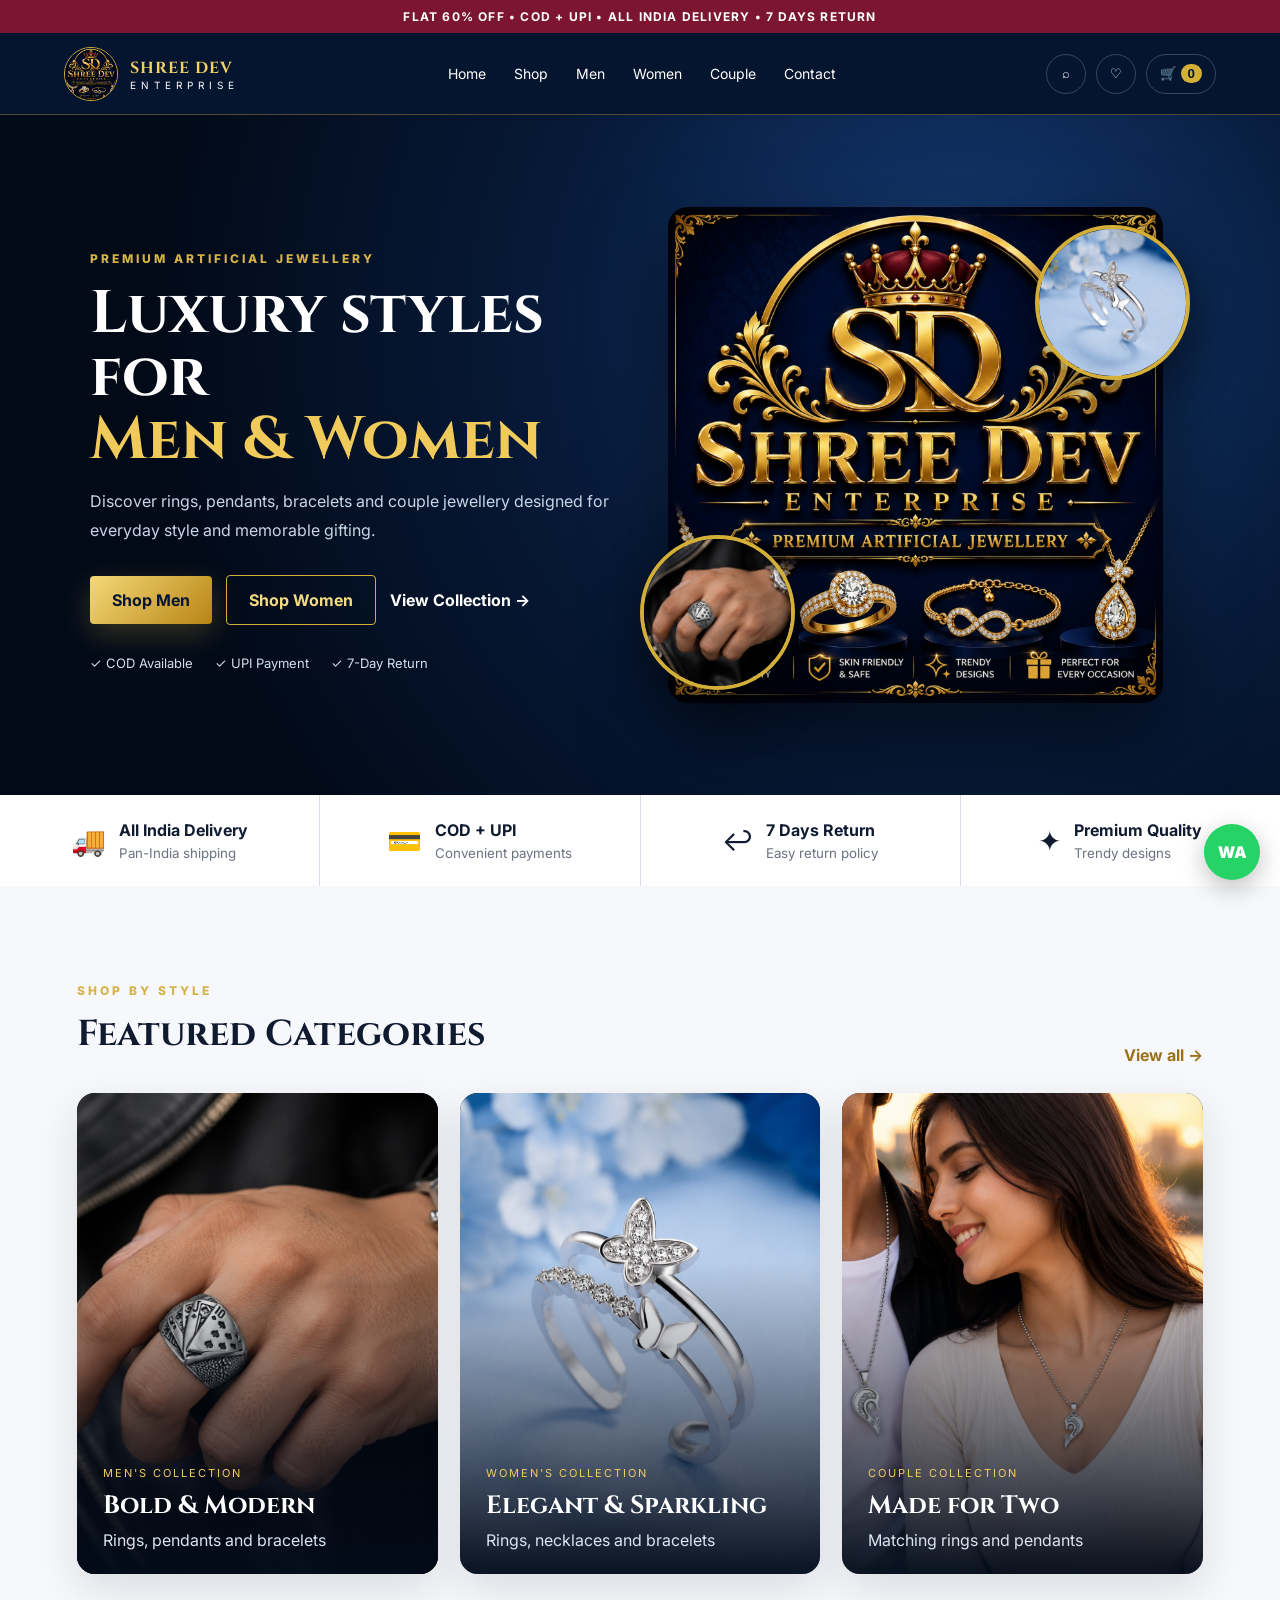
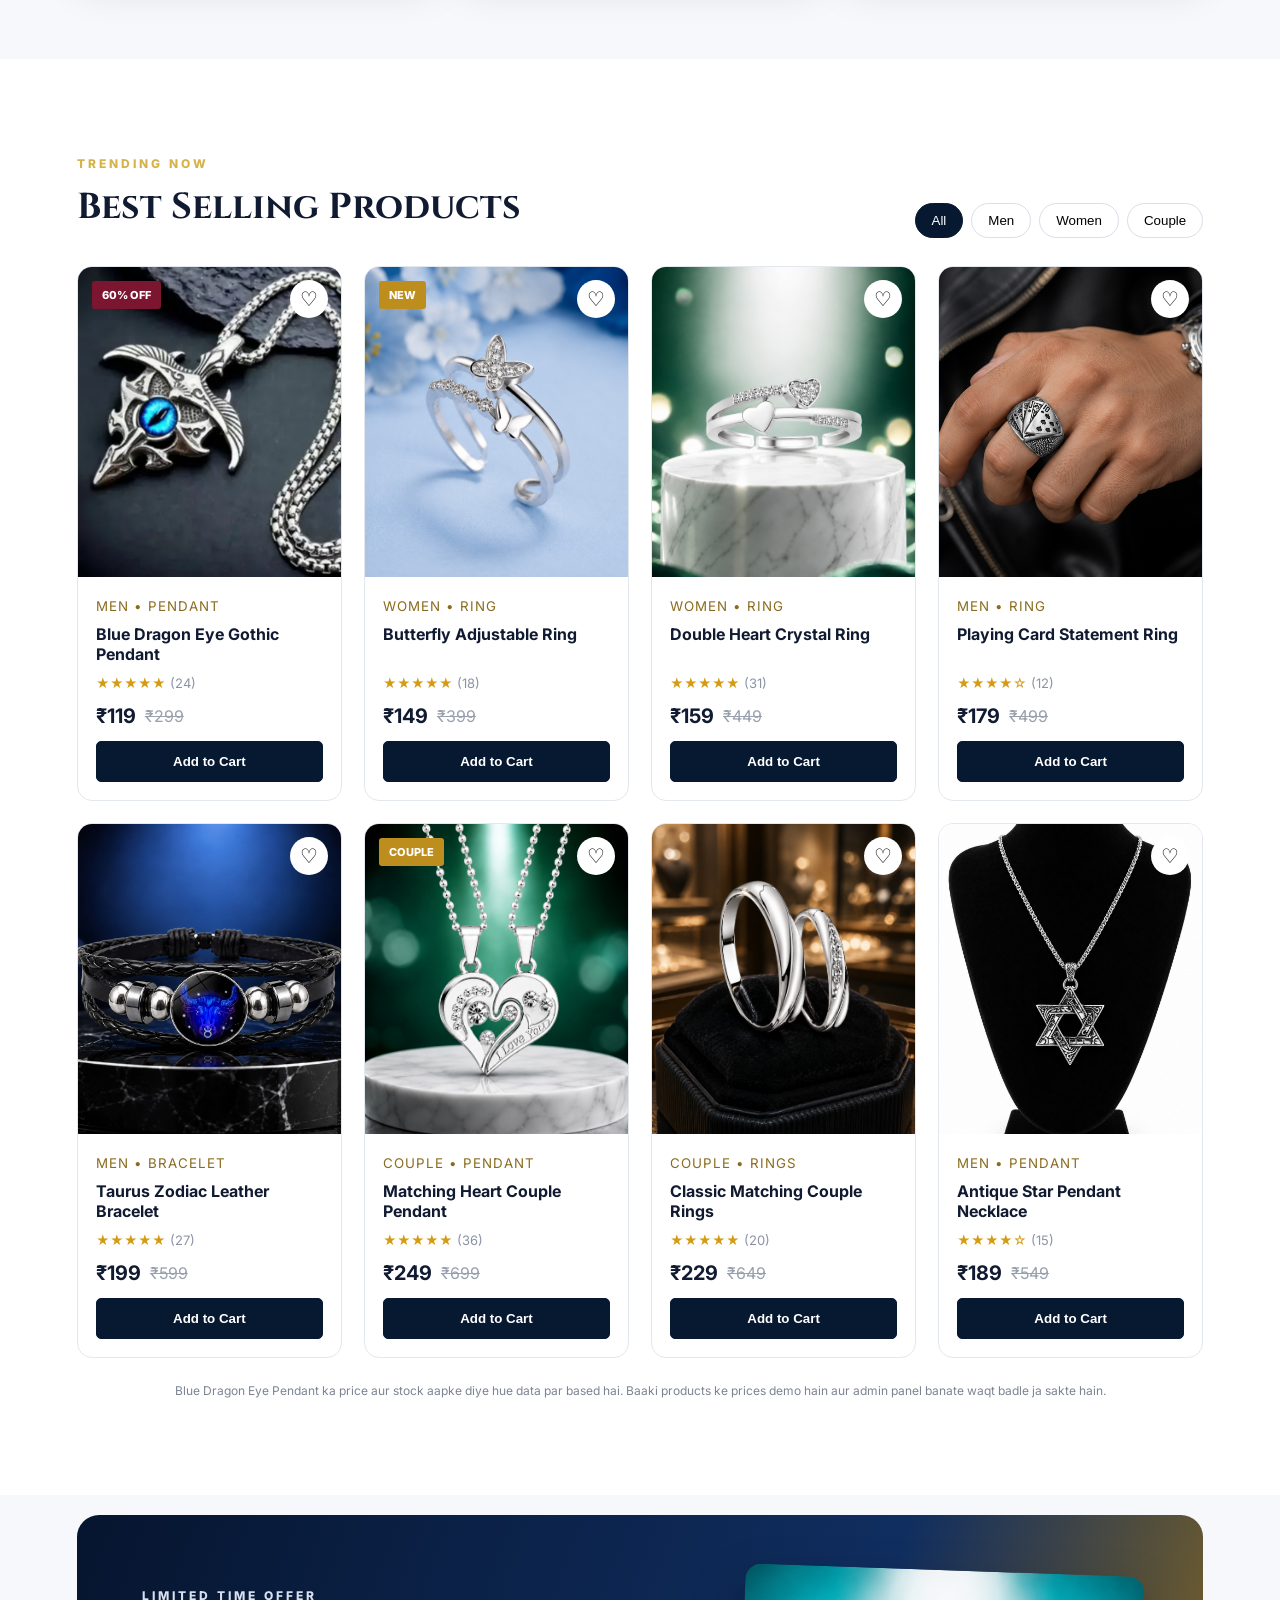
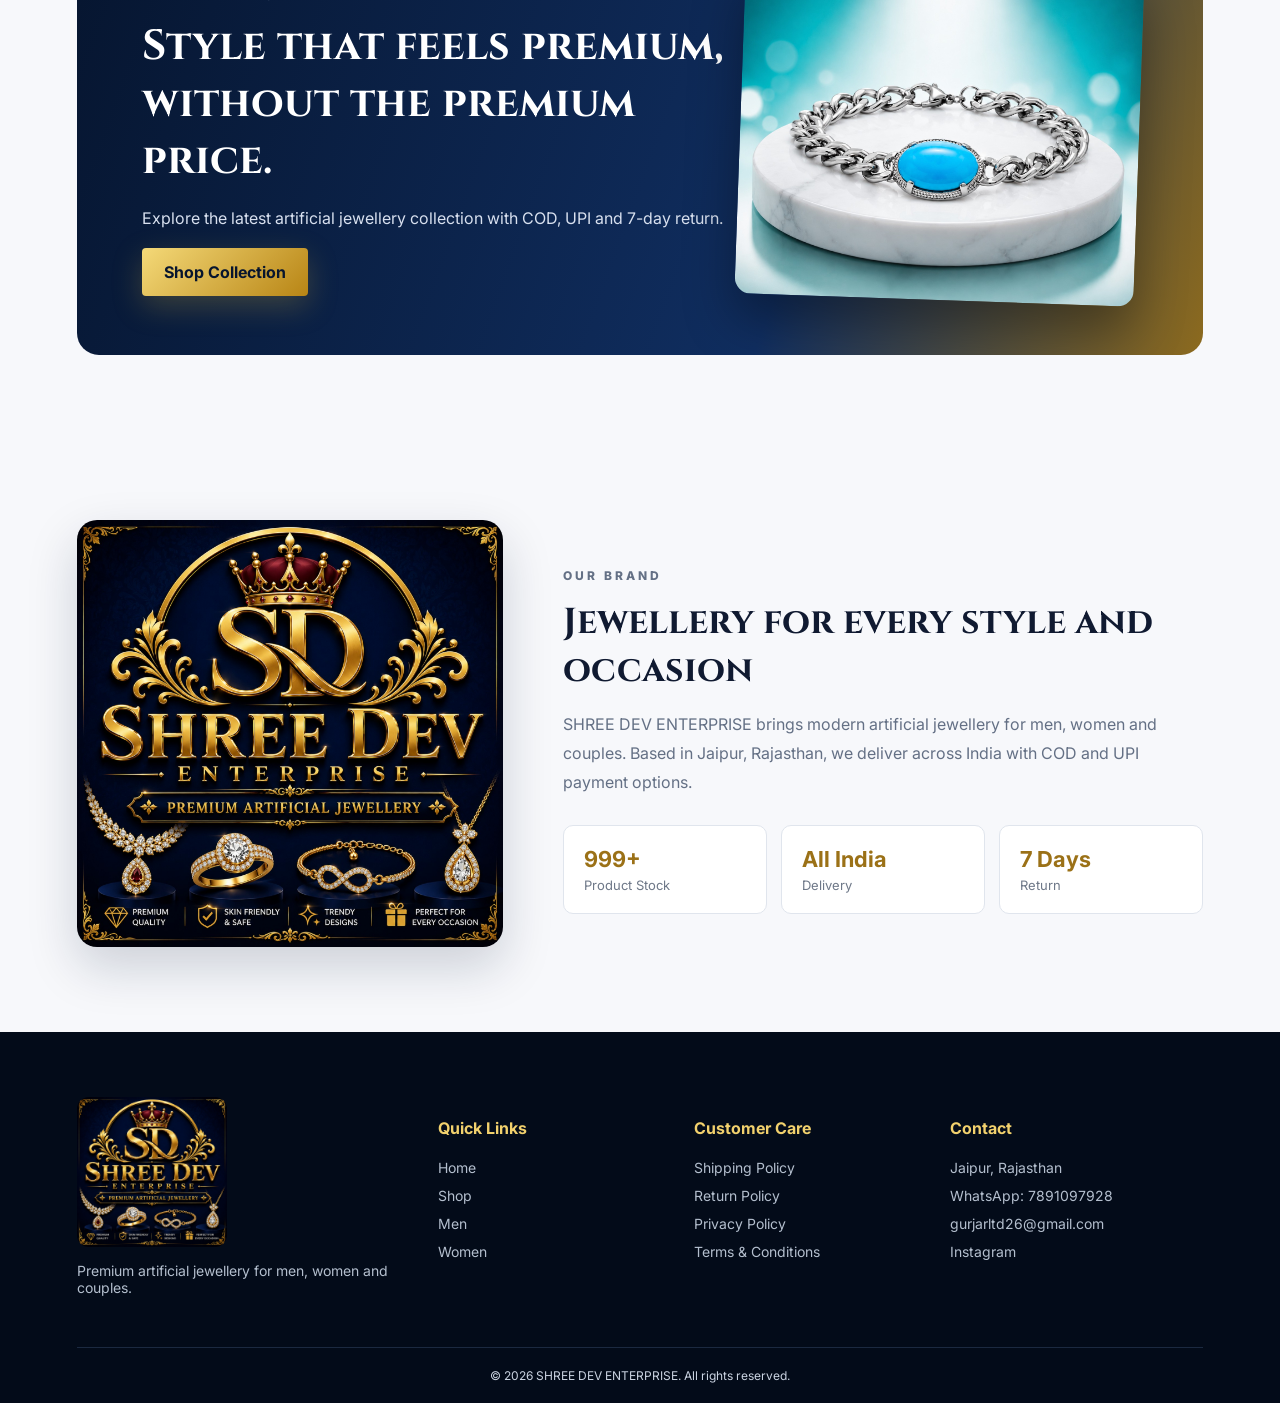
<file: SHREE_DEV_ENTERPRISE_FINAL/index.html>
<!doctype html>
<html lang="en">
<head>
  <meta charset="utf-8">
  <meta name="viewport" content="width=device-width, initial-scale=1">
  <meta name="description" content="SHREE DEV ENTERPRISE - Premium artificial jewellery for men and women. COD, UPI, all India delivery and 7-day return.">
  <title>SHREE DEV ENTERPRISE | Premium Artificial Jewellery</title>
  <link rel="preconnect" href="https://fonts.googleapis.com">
  <link rel="preconnect" href="https://fonts.gstatic.com" crossorigin>
  <link href="https://fonts.googleapis.com/css2?family=Cinzel:wght@600;700&family=Inter:wght@400;500;600;700&display=swap" rel="stylesheet">
  <link rel="stylesheet" href="styles.css">
</head>
<body>
  <div class="offer-bar">FLAT 60% OFF • COD + UPI • ALL INDIA DELIVERY • 7 DAYS RETURN</div>

  <header class="site-header">
    <a class="brand" href="#home" aria-label="SHREE DEV ENTERPRISE home">
      <img src="logo.png" alt="SHREE DEV ENTERPRISE logo">
      <span><strong>SHREE DEV</strong><small>ENTERPRISE</small></span>
    </a>
    <button class="menu-toggle" aria-label="Open menu">☰</button>
    <nav class="nav">
      <a href="#home">Home</a>
      <a href="#shop">Shop</a>
      <a href="#men">Men</a>
      <a href="#women">Women</a>
      <a href="#couple">Couple</a>
      <a href="#contact">Contact</a>
    </nav>
    <div class="header-actions">
      <button class="icon-btn" id="searchBtn" aria-label="Search">⌕</button>
      <button class="icon-btn" id="wishlistBtn" aria-label="Wishlist">♡</button>
      <button class="cart-btn" id="cartBtn" aria-label="Shopping cart">🛒 <span id="cartCount">0</span></button>
    </div>
  </header>

  <main>
    <section class="hero" id="home">
      <div class="hero-copy">
        <p class="eyebrow">PREMIUM ARTIFICIAL JEWELLERY</p>
        <h1>Luxury styles for<br><span>Men & Women</span></h1>
        <p class="hero-text">Discover rings, pendants, bracelets and couple jewellery designed for everyday style and memorable gifting.</p>
        <div class="hero-buttons">
          <a class="btn btn-gold" href="#men">Shop Men</a>
          <a class="btn btn-outline" href="#women">Shop Women</a>
          <a class="text-link" href="#shop">View Collection →</a>
        </div>
        <div class="trust-row">
          <span>✓ COD Available</span><span>✓ UPI Payment</span><span>✓ 7-Day Return</span>
        </div>
      </div>
      <div class="hero-visual">
        <div class="glow"></div>
        <img class="hero-logo" src="logo.png" alt="SHREE DEV ENTERPRISE premium jewellery">
        <img class="floating-item item-one" src="men_card_ring.png" alt="Men ring">
        <img class="floating-item item-two" src="women_butterfly_ring.png" alt="Women ring">
      </div>
    </section>

    <section class="benefits">
      <article><span>🚚</span><div><b>All India Delivery</b><small>Pan-India shipping</small></div></article>
      <article><span>💳</span><div><b>COD + UPI</b><small>Convenient payments</small></div></article>
      <article><span>↩</span><div><b>7 Days Return</b><small>Easy return policy</small></div></article>
      <article><span>✦</span><div><b>Premium Quality</b><small>Trendy designs</small></div></article>
    </section>

    <section class="section" id="shop">
      <div class="section-head">
        <div><p class="eyebrow">SHOP BY STYLE</p><h2>Featured Categories</h2></div>
        <a href="#products">View all →</a>
      </div>
      <div class="category-grid">
        <a class="category-card" id="men" href="#products">
          <img src="men_card_ring.png" alt="Men jewellery">
          <div><span>MEN'S COLLECTION</span><h3>Bold & Modern</h3><p>Rings, pendants and bracelets</p></div>
        </a>
        <a class="category-card" id="women" href="#products">
          <img src="women_butterfly_ring.png" alt="Women jewellery">
          <div><span>WOMEN'S COLLECTION</span><h3>Elegant & Sparkling</h3><p>Rings, necklaces and bracelets</p></div>
        </a>
        <a class="category-card" id="couple" href="#products">
          <img src="couple_lifestyle.png" alt="Couple jewellery">
          <div><span>COUPLE COLLECTION</span><h3>Made for Two</h3><p>Matching rings and pendants</p></div>
        </a>
      </div>
    </section>

    <section class="section products-section" id="products">
      <div class="section-head">
        <div><p class="eyebrow">TRENDING NOW</p><h2>Best Selling Products</h2></div>
        <div class="filters">
          <button class="filter active" data-filter="all">All</button>
          <button class="filter" data-filter="men">Men</button>
          <button class="filter" data-filter="women">Women</button>
          <button class="filter" data-filter="couple">Couple</button>
        </div>
      </div>

      <div class="product-grid">
        <article class="product-card" data-category="men">
          <div class="product-image"><span class="badge">60% OFF</span><button class="wish">♡</button><img src="dragon_eye_pendant.jpg" alt="Blue Dragon Eye Gothic Pendant"></div>
          <div class="product-info">
            <small>MEN • PENDANT</small>
            <h3>Blue Dragon Eye Gothic Pendant</h3>
            <div class="rating">★★★★★ <span>(24)</span></div>
            <div class="price"><b>₹119</b><del>₹299</del></div>
            <button class="add-cart" data-name="Blue Dragon Eye Gothic Pendant" data-price="119">Add to Cart</button>
          </div>
        </article>

        <article class="product-card" data-category="women">
          <div class="product-image"><span class="badge new">NEW</span><button class="wish">♡</button><img src="women_butterfly_ring.png" alt="Butterfly adjustable ring"></div>
          <div class="product-info"><small>WOMEN • RING</small><h3>Butterfly Adjustable Ring</h3><div class="rating">★★★★★ <span>(18)</span></div><div class="price"><b>₹149</b><del>₹399</del></div><button class="add-cart" data-name="Butterfly Adjustable Ring" data-price="149">Add to Cart</button></div>
        </article>

        <article class="product-card" data-category="women">
          <div class="product-image"><button class="wish">♡</button><img src="women_heart_ring.png" alt="Double heart ring"></div>
          <div class="product-info"><small>WOMEN • RING</small><h3>Double Heart Crystal Ring</h3><div class="rating">★★★★★ <span>(31)</span></div><div class="price"><b>₹159</b><del>₹449</del></div><button class="add-cart" data-name="Double Heart Crystal Ring" data-price="159">Add to Cart</button></div>
        </article>

        <article class="product-card" data-category="men">
          <div class="product-image"><button class="wish">♡</button><img src="men_card_ring.png" alt="Playing card ring"></div>
          <div class="product-info"><small>MEN • RING</small><h3>Playing Card Statement Ring</h3><div class="rating">★★★★☆ <span>(12)</span></div><div class="price"><b>₹179</b><del>₹499</del></div><button class="add-cart" data-name="Playing Card Statement Ring" data-price="179">Add to Cart</button></div>
        </article>

        <article class="product-card" data-category="men">
          <div class="product-image"><button class="wish">♡</button><img src="taurus_bracelet.png" alt="Taurus bracelet"></div>
          <div class="product-info"><small>MEN • BRACELET</small><h3>Taurus Zodiac Leather Bracelet</h3><div class="rating">★★★★★ <span>(27)</span></div><div class="price"><b>₹199</b><del>₹599</del></div><button class="add-cart" data-name="Taurus Zodiac Leather Bracelet" data-price="199">Add to Cart</button></div>
        </article>

        <article class="product-card" data-category="couple">
          <div class="product-image"><span class="badge new">COUPLE</span><button class="wish">♡</button><img src="couple_pendant.png" alt="Couple heart pendant"></div>
          <div class="product-info"><small>COUPLE • PENDANT</small><h3>Matching Heart Couple Pendant</h3><div class="rating">★★★★★ <span>(36)</span></div><div class="price"><b>₹249</b><del>₹699</del></div><button class="add-cart" data-name="Matching Heart Couple Pendant" data-price="249">Add to Cart</button></div>
        </article>

        <article class="product-card" data-category="couple">
          <div class="product-image"><button class="wish">♡</button><img src="couple_rings.png" alt="Couple rings"></div>
          <div class="product-info"><small>COUPLE • RINGS</small><h3>Classic Matching Couple Rings</h3><div class="rating">★★★★★ <span>(20)</span></div><div class="price"><b>₹229</b><del>₹649</del></div><button class="add-cart" data-name="Classic Matching Couple Rings" data-price="229">Add to Cart</button></div>
        </article>

        <article class="product-card" data-category="men">
          <div class="product-image"><button class="wish">♡</button><img src="star_pendant.png" alt="Antique star pendant"></div>
          <div class="product-info"><small>MEN • PENDANT</small><h3>Antique Star Pendant Necklace</h3><div class="rating">★★★★☆ <span>(15)</span></div><div class="price"><b>₹189</b><del>₹549</del></div><button class="add-cart" data-name="Antique Star Pendant Necklace" data-price="189">Add to Cart</button></div>
        </article>
      </div>
      <p class="demo-note">Blue Dragon Eye Pendant ka price aur stock aapke diye hue data par based hai. Baaki products ke prices demo hain aur admin panel banate waqt badle ja sakte hain.</p>
    </section>

    <section class="promo">
      <div><p class="eyebrow">LIMITED TIME OFFER</p><h2>Style that feels premium,<br>without the premium price.</h2><p>Explore the latest artificial jewellery collection with COD, UPI and 7-day return.</p><a class="btn btn-gold" href="#products">Shop Collection</a></div>
      <img src="blue_stone_bracelet.png" alt="Premium bracelet">
    </section>

    <section class="section about">
      <div class="about-image"><img src="logo.png" alt="SHREE DEV ENTERPRISE"></div>
      <div><p class="eyebrow">OUR BRAND</p><h2>Jewellery for every style and occasion</h2><p>SHREE DEV ENTERPRISE brings modern artificial jewellery for men, women and couples. Based in Jaipur, Rajasthan, we deliver across India with COD and UPI payment options.</p><div class="stats"><div><b>999+</b><span>Product Stock</span></div><div><b>All India</b><span>Delivery</span></div><div><b>7 Days</b><span>Return</span></div></div></div>
    </section>
  </main>

  <footer id="contact">
    <div class="footer-grid">
      <div><img class="footer-logo" src="logo.png" alt="SHREE DEV ENTERPRISE"><p>Premium artificial jewellery for men, women and couples.</p></div>
      <div><h4>Quick Links</h4><a href="#home">Home</a><a href="#shop">Shop</a><a href="#men">Men</a><a href="#women">Women</a></div>
      <div><h4>Customer Care</h4><a href="#">Shipping Policy</a><a href="#">Return Policy</a><a href="#">Privacy Policy</a><a href="#">Terms & Conditions</a></div>
      <div><h4>Contact</h4><p>Jaipur, Rajasthan</p><a href="https://wa.me/917891097928" target="_blank">WhatsApp: 7891097928</a><a href="mailto:gurjarltd26@gmail.com">gurjarltd26@gmail.com</a><a href="https://www.instagram.com/shree.deventerprise" target="_blank">Instagram</a></div>
    </div>
    <div class="copyright">© 2026 SHREE DEV ENTERPRISE. All rights reserved.</div>
  </footer>

  <a class="whatsapp" href="https://wa.me/917891097928?text=Hello%20SHREE%20DEV%20ENTERPRISE%2C%20I%20want%20to%20order%20a%20product." target="_blank" aria-label="Chat on WhatsApp">WA</a>

  <aside class="cart-drawer" id="cartDrawer" aria-hidden="true">
    <div class="cart-head"><h3>Your Cart</h3><button id="closeCart">×</button></div>
    <div id="cartItems" class="cart-items"></div>
    <div class="cart-total"><span>Total</span><b id="cartTotal">₹0</b></div>
    <button class="btn btn-gold full" id="checkoutBtn">Checkout on WhatsApp</button>
  </aside>
  <div class="overlay" id="overlay"></div>

  <script src="script.js"></script>
</body>
</html>
</file>
<file: SHREE_DEV_ENTERPRISE_FINAL/styles.css>
*{box-sizing:border-box}html{scroll-behavior:smooth}body{margin:0;font-family:Inter,Arial,sans-serif;color:#101a31;background:#f7f8fb}a{text-decoration:none;color:inherit}img{max-width:100%;display:block}.offer-bar{background:#7c1630;color:#fff;text-align:center;padding:9px 12px;font-size:12px;letter-spacing:1.2px;font-weight:700}.site-header{height:82px;background:#06152f;color:#fff;display:flex;align-items:center;justify-content:space-between;padding:0 5vw;position:sticky;top:0;z-index:50;border-bottom:1px solid rgba(212,175,55,.35)}.brand{display:flex;align-items:center;gap:12px}.brand img{width:54px;height:54px;object-fit:cover;border-radius:50%;border:1px solid #d4af37}.brand span{display:flex;flex-direction:column}.brand strong{font-family:Cinzel,serif;color:#f1cf64;letter-spacing:1px}.brand small{font-size:10px;letter-spacing:5px}.nav{display:flex;gap:28px;font-size:14px}.nav a:hover{color:#f1cf64}.header-actions{display:flex;gap:10px;align-items:center}.icon-btn,.cart-btn,.menu-toggle{border:1px solid rgba(255,255,255,.2);background:transparent;color:white;border-radius:999px;height:40px;min-width:40px;cursor:pointer}.cart-btn{padding:0 13px}.cart-btn span{background:#d4af37;color:#06152f;padding:2px 7px;border-radius:12px;font-weight:800}.menu-toggle{display:none}.hero{min-height:680px;background:radial-gradient(circle at 75% 30%,#153d78 0,#071a39 38%,#020a18 75%);display:grid;grid-template-columns:1fr 1fr;align-items:center;padding:70px 7vw;color:white;overflow:hidden}.eyebrow{color:#d6b348;font-size:12px;letter-spacing:3px;font-weight:800}.hero h1,.section h2,.promo h2,.about h2{font-family:Cinzel,serif}.hero h1{font-size:60px;line-height:1.05;margin:16px 0}.hero h1 span{color:#f0cb5c}.hero-text{max-width:590px;color:#cbd5e7;line-height:1.8}.hero-buttons{display:flex;align-items:center;gap:14px;margin:30px 0}.btn{display:inline-flex;align-items:center;justify-content:center;padding:14px 22px;border-radius:4px;font-weight:700}.btn-gold{background:linear-gradient(135deg,#f4d978,#b88515);color:#07152e;box-shadow:0 10px 30px rgba(212,175,55,.25)}.btn-outline{border:1px solid #d4af37;color:#f5db80}.text-link{color:#fff;font-weight:700}.trust-row{display:flex;gap:22px;color:#d5deed;font-size:13px}.hero-visual{position:relative;min-height:540px;display:grid;place-items:center}.hero-logo{width:min(540px,90%);border-radius:20px;box-shadow:0 35px 80px rgba(0,0,0,.5);z-index:2}.glow{position:absolute;width:430px;height:430px;border-radius:50%;background:rgba(215,178,57,.16);filter:blur(30px)}.floating-item{position:absolute;width:155px;height:155px;object-fit:cover;border-radius:50%;border:4px solid #d4af37;box-shadow:0 20px 50px rgba(0,0,0,.45);z-index:3}.item-one{left:0;bottom:35px}.item-two{right:0;top:40px}.benefits{display:grid;grid-template-columns:repeat(4,1fr);gap:1px;background:#d9dde6}.benefits article{background:white;padding:25px;display:flex;align-items:center;justify-content:center;gap:13px}.benefits article>span{font-size:28px}.benefits b,.benefits small{display:block}.benefits small{color:#6b7280;margin-top:5px}.section{padding:85px 6vw}.section-head{display:flex;align-items:end;justify-content:space-between;margin-bottom:28px}.section h2{font-size:36px;margin:7px 0}.section-head>a{color:#9b7117;font-weight:700}.category-grid{display:grid;grid-template-columns:repeat(3,1fr);gap:22px}.category-card{min-height:420px;border-radius:18px;overflow:hidden;position:relative;background:#071831;box-shadow:0 15px 40px rgba(12,26,52,.12)}.category-card img{width:100%;height:100%;object-fit:cover;transition:.45s}.category-card:after{content:"";position:absolute;inset:35% 0 0;background:linear-gradient(transparent,rgba(3,11,25,.96))}.category-card div{position:absolute;left:26px;bottom:24px;color:white;z-index:2}.category-card span{font-size:11px;letter-spacing:2px;color:#f2cb61}.category-card h3{font-family:Cinzel,serif;font-size:25px;margin:8px 0}.category-card p{margin:0;color:#dce4f2}.category-card:hover img{transform:scale(1.05)}.products-section{background:white}.filters{display:flex;gap:8px}.filter{padding:9px 16px;border:1px solid #d9dee8;background:white;border-radius:999px;cursor:pointer}.filter.active{background:#071831;color:white;border-color:#071831}.product-grid{display:grid;grid-template-columns:repeat(4,1fr);gap:22px}.product-card{border:1px solid #e3e7ee;border-radius:15px;overflow:hidden;background:#fff;transition:.25s}.product-card:hover{transform:translateY(-5px);box-shadow:0 20px 45px rgba(10,28,55,.12)}.product-image{height:310px;position:relative;background:#eef2f7;overflow:hidden}.product-image img{width:100%;height:100%;object-fit:cover}.badge{position:absolute;top:14px;left:14px;z-index:2;background:#7c1630;color:white;padding:7px 10px;border-radius:3px;font-size:11px;font-weight:800}.badge.new{background:#bd8d1e}.wish{position:absolute;right:13px;top:13px;z-index:2;width:38px;height:38px;border:0;border-radius:50%;background:white;font-size:20px;cursor:pointer}.wish.active{background:#7c1630;color:white}.product-info{padding:18px}.product-info small{color:#8a6b1e;letter-spacing:1px}.product-info h3{font-size:16px;min-height:42px;margin:9px 0}.rating{color:#d49b13;font-size:13px}.rating span{color:#8b94a5}.price{display:flex;align-items:center;gap:9px;margin:13px 0}.price b{font-size:20px}.price del{color:#98a0ad}.add-cart{width:100%;padding:12px;border:1px solid #071831;background:#071831;color:white;font-weight:700;border-radius:5px;cursor:pointer}.add-cart:hover{background:#b88921;border-color:#b88921;color:#071831}.demo-note{text-align:center;color:#7c8493;font-size:12px;margin-top:25px}.promo{margin:20px 6vw 80px;padding:55px 65px;min-height:410px;border-radius:22px;background:linear-gradient(110deg,#06152f 0,#102e60 65%,#8c6a1e);color:white;display:grid;grid-template-columns:1.2fr .8fr;align-items:center;overflow:hidden}.promo h2{font-size:42px;margin:12px 0}.promo p{color:#d8e0ef;line-height:1.7}.promo img{height:330px;width:100%;object-fit:cover;border-radius:16px;transform:rotate(2deg);box-shadow:0 25px 50px rgba(0,0,0,.35)}.about{display:grid;grid-template-columns:.8fr 1.2fr;gap:60px;align-items:center}.about-image img{border-radius:20px;box-shadow:0 20px 50px rgba(10,28,55,.18)}.about p{line-height:1.8;color:#647085}.stats{display:grid;grid-template-columns:repeat(3,1fr);gap:14px;margin-top:28px}.stats div{padding:20px;background:white;border:1px solid #e0e5ed;border-radius:10px}.stats b,.stats span{display:block}.stats b{font-size:22px;color:#9b7117}.stats span{font-size:13px;margin-top:5px;color:#6e7888}footer{background:#030b19;color:#cbd4e2;padding:65px 6vw 20px}.footer-grid{display:grid;grid-template-columns:1.5fr 1fr 1fr 1.2fr;gap:45px}.footer-logo{width:150px;border-radius:12px;margin-bottom:15px}.footer-grid h4{color:#f2d16d}.footer-grid a,.footer-grid p{display:block;margin:11px 0;color:#b4bfce;font-size:14px}.copyright{text-align:center;border-top:1px solid #1b2940;margin-top:40px;padding-top:20px;font-size:12px}.whatsapp{position:fixed;right:20px;bottom:20px;width:56px;height:56px;border-radius:50%;display:grid;place-items:center;background:#25d366;color:white;font-weight:900;z-index:45;box-shadow:0 8px 25px rgba(0,0,0,.25)}.cart-drawer{position:fixed;right:-430px;top:0;width:min(420px,92vw);height:100vh;background:white;z-index:100;padding:22px;transition:.3s;display:flex;flex-direction:column}.cart-drawer.open{right:0}.cart-head{display:flex;justify-content:space-between;align-items:center;border-bottom:1px solid #e1e5ec}.cart-head button{font-size:30px;border:0;background:none;cursor:pointer}.cart-items{flex:1;overflow:auto;padding:15px 0}.cart-item{display:flex;justify-content:space-between;gap:10px;padding:13px 0;border-bottom:1px solid #edf0f5}.cart-item button{border:0;background:none;color:#a01d35;cursor:pointer}.cart-total{display:flex;justify-content:space-between;padding:18px 0;font-size:20px}.full{width:100%;border:0;cursor:pointer}.overlay{position:fixed;inset:0;background:rgba(0,0,0,.55);z-index:90;display:none}.overlay.show{display:block}@media(max-width:1000px){.nav{display:none;position:absolute;top:82px;left:0;right:0;background:#06152f;padding:22px;flex-direction:column}.nav.open{display:flex}.menu-toggle{display:block}.header-actions .icon-btn{display:none}.hero{grid-template-columns:1fr;padding-top:55px}.hero-copy{text-align:center}.hero-text{margin:auto}.hero-buttons,.trust-row{justify-content:center}.hero-visual{min-height:480px}.benefits{grid-template-columns:repeat(2,1fr)}.product-grid{grid-template-columns:repeat(2,1fr)}.category-grid{grid-template-columns:1fr}.category-card{min-height:380px}.footer-grid{grid-template-columns:repeat(2,1fr)}}@media(max-width:650px){.site-header{padding:0 16px}.brand span{display:none}.hero{padding:45px 18px}.hero h1{font-size:40px}.hero-buttons{flex-wrap:wrap}.trust-row{flex-wrap:wrap}.hero-visual{min-height:400px}.floating-item{width:105px;height:105px}.benefits{grid-template-columns:1fr}.section{padding:60px 18px}.section-head{align-items:flex-start;gap:20px;flex-direction:column}.section h2{font-size:30px}.filters{flex-wrap:wrap}.product-grid{grid-template-columns:1fr}.product-image{height:360px}.promo{margin:10px 18px 60px;padding:35px 24px;grid-template-columns:1fr}.promo h2{font-size:31px}.promo img{margin-top:30px}.about{grid-template-columns:1fr}.stats{grid-template-columns:1fr}.footer-grid{grid-template-columns:1fr}.hero-logo{width:92%}}
</file>
